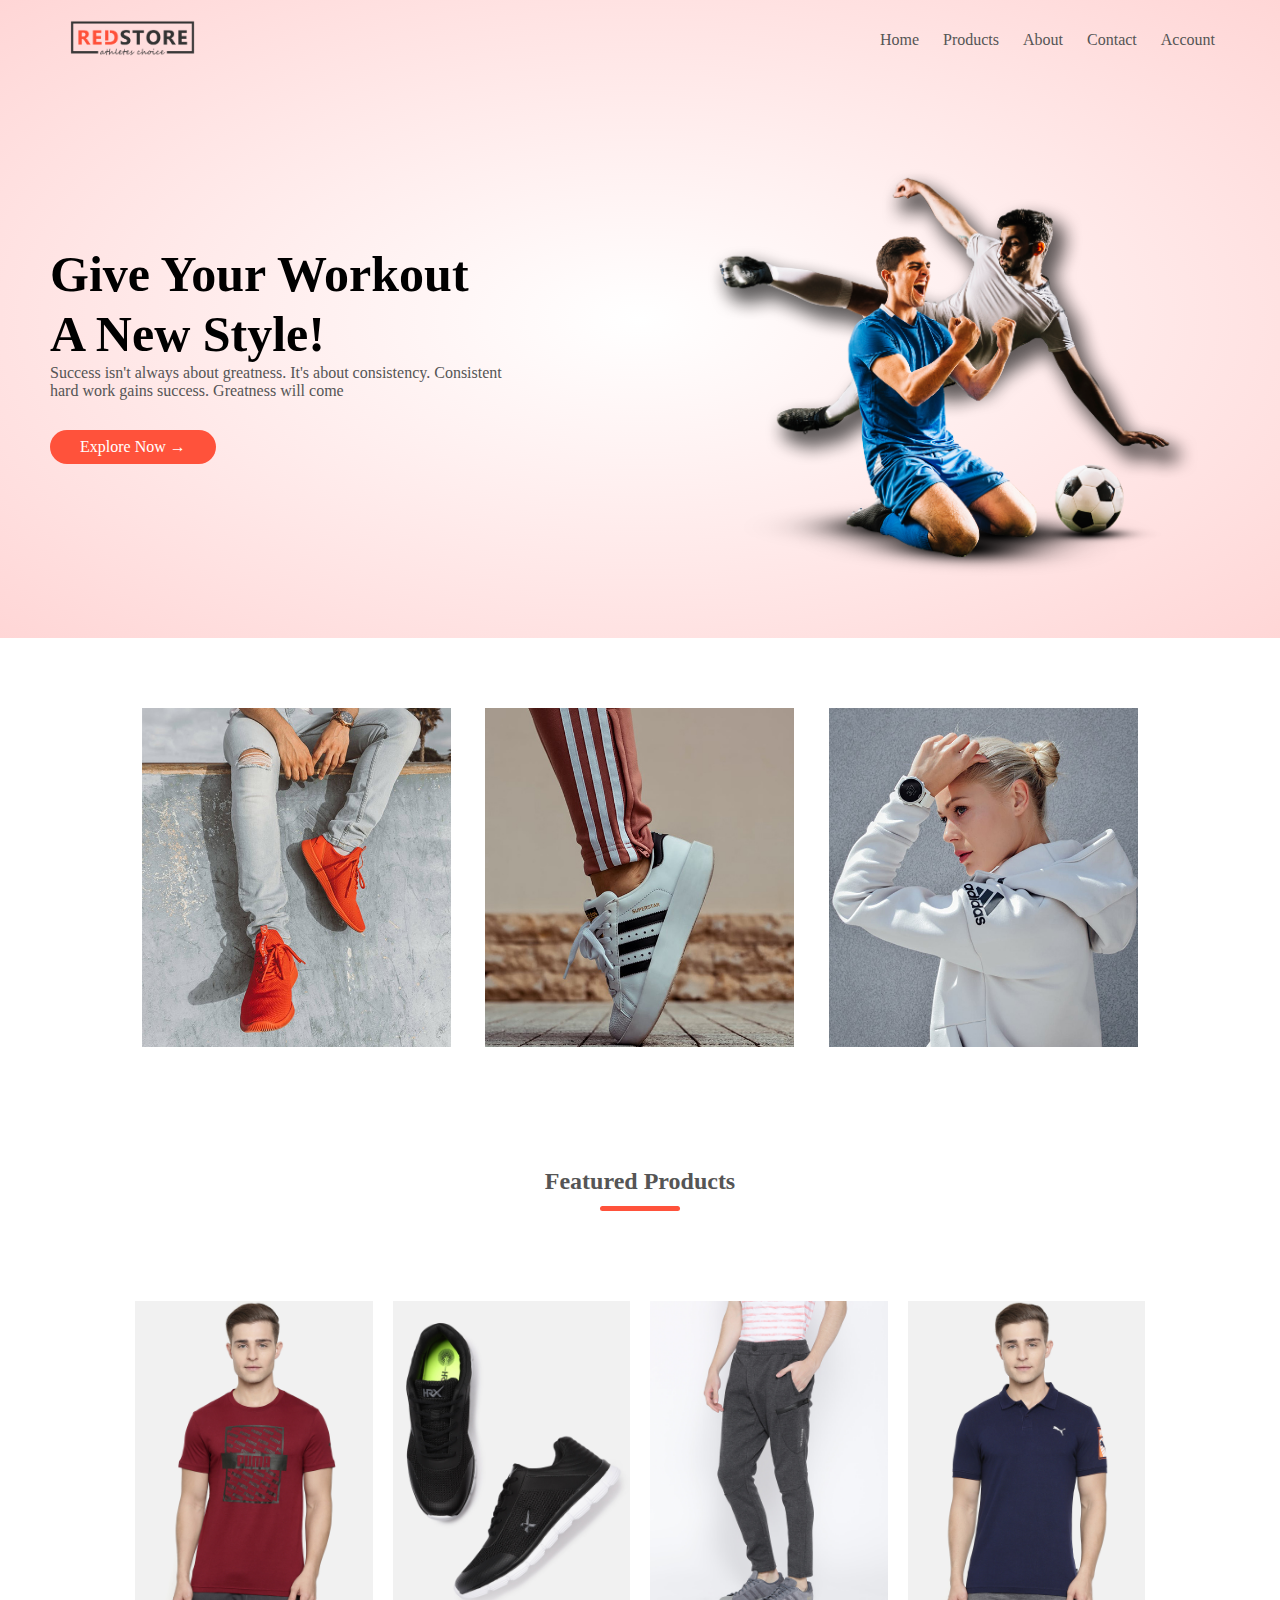
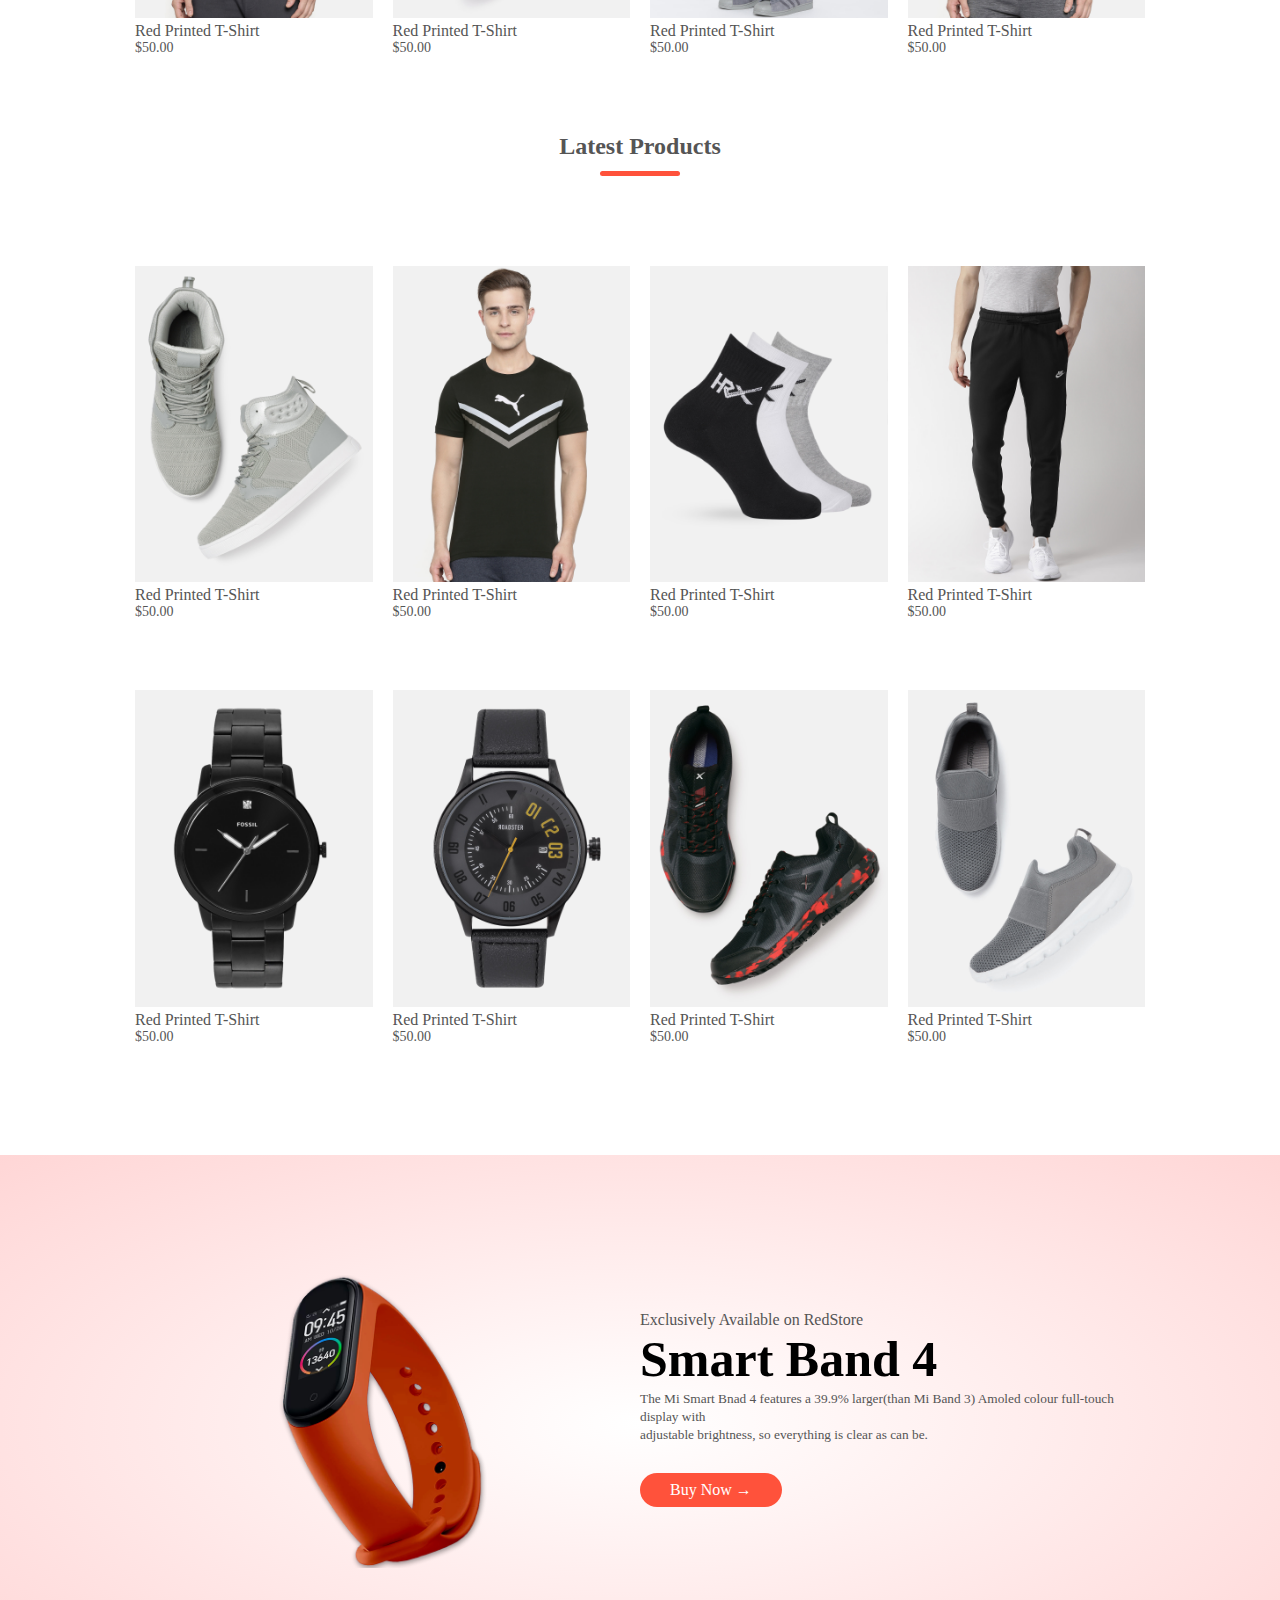
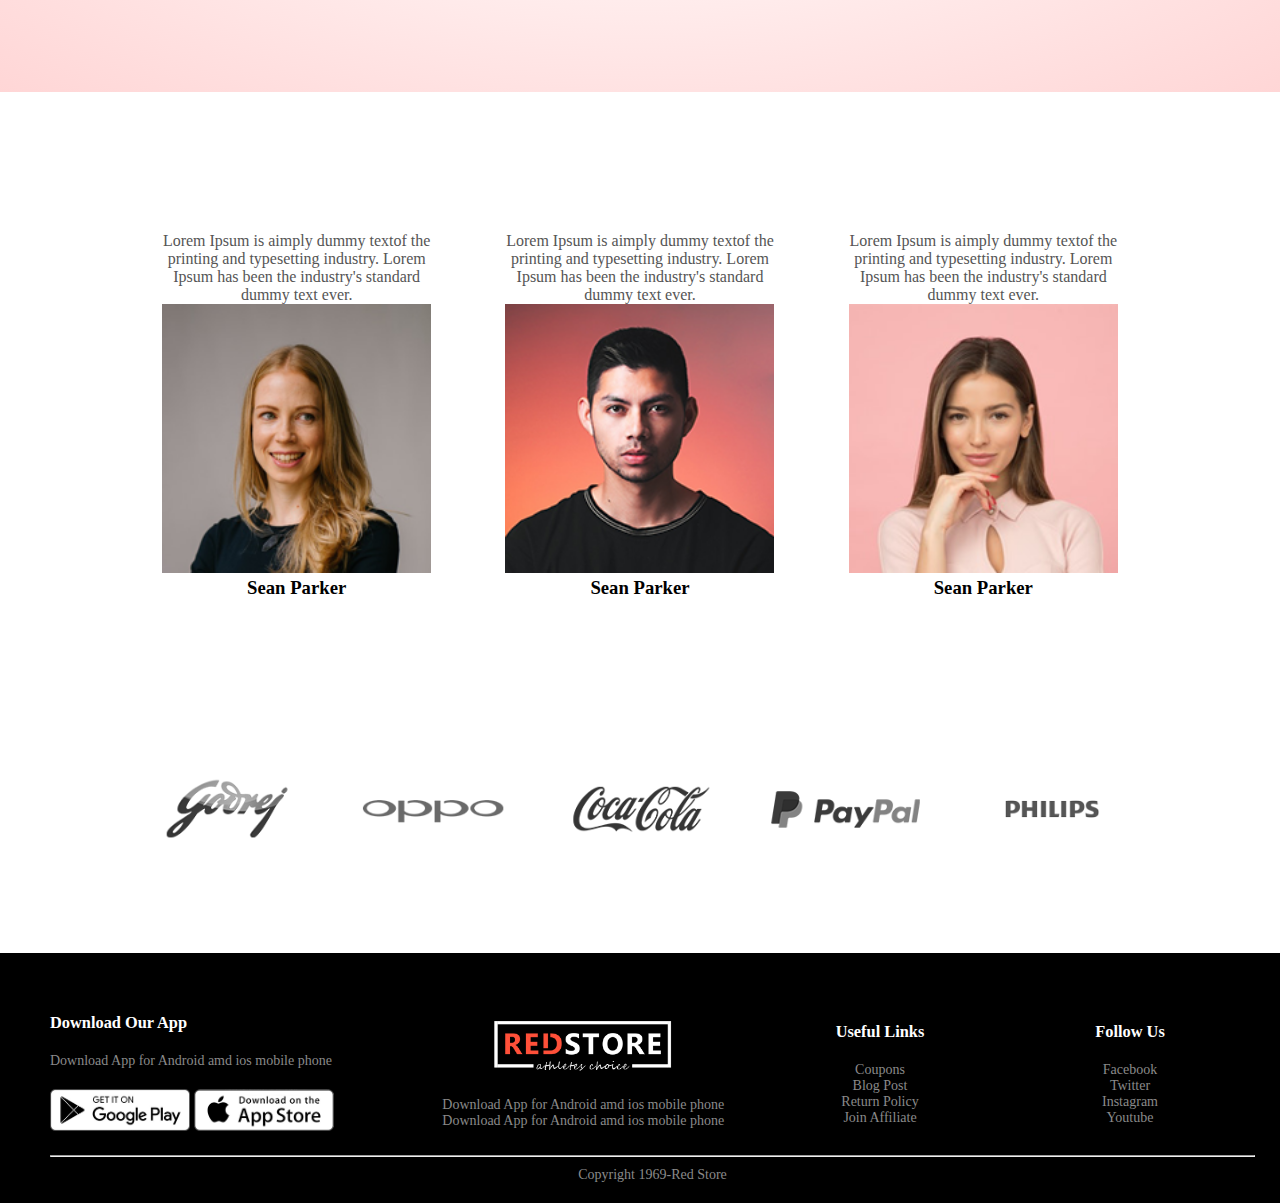
<file: index.html>
<!DOCTYPE html>
<html lang="en">
<head>
    <meta charset="UTF-8">
    <meta name="viewport" content="width=device-width, initial-scale=1.0">
    <title>Red Store E-commerce website</title>
    <link rel="stylesheet" href="style.css">
    <link rel="stylesheet" href="https://cdnjs.cloudflare.com/ajax/libs/font-awesome/6.5.2/css/all.min.css" integrity="sha512-SnH5WK+bZxgPHs44uWIX+LLJAJ9/2PkPKZ5QiAj6Ta86w+fsb2TkcmfRyVX3pBnMFcV7oQPJkl9QevSCWr3W6A==" crossorigin="anonymous" referrerpolicy="no-referrer" />

</head>
<body>
    <div class="header">
    <div class="container">
        <div class="navbar">
            <div class="logo">
                <img src="logo.png" width="125px">
            </div>
            <nav>
                <ul id="MenuItems">
                    <li><a href="#">Home</a></li>
                    <li><a href="product.html">Products</a></li>
                    <li><a href="about.html">About</a></li>
                    <li><a href="contact.html">Contact</a></li>
                    <li><a href="login.html">Account</a></li>
                </ul>
            </nav>
            <img src="menu.png" class="menu-icon" onclick="menutoggle()">
        </div>
        <div class="row">
            <div class="col-2">
                <h1>Give Your Workout<br>A New Style!</h1>
                <p>Success isn't always about greatness. It's about consistency. Consistent<br>hard work gains success. Greatness will come</p>
                <a href="" class="btn">Explore Now &#8594;</a>
            </div>
            <div class="col-2">
                <img src="image1.png">
            </div>
        </div>
    </div>
    </div>
    
    <div class="small-container">
        <div class="categories">
            <div class="row">
                <div class="col-3">
                    <img src="category-1.jpg">
                </div>
                <div class="col-3">
                    <img src="category-2.jpg">
                </div>
                <div class="col-3">
                    <img src="category-3.jpg">
                </div>
            </div>
        </div>
    </div>
    <div class="small-container">
        <h2 class="title">Featured Products</h2>
        <div class="row">
            <div class="col-4">
                <img src="product-1.jpg">
                <h4>Red Printed T-Shirt</h4>
                <div class="rating">
                    <i class="fa-solid fa-star"></i>
                    <i class="fa-solid fa-star"></i>
                    <i class="fa-solid fa-star"></i>
                    <i class="fa-solid fa-star"></i>
                    <i class="fa-regular fa-star"></i>
                </div>
                <p>$50.00</p>
            </div>
            <div class="col-4">
                <img src="product-2.jpg">
                <h4>Red Printed T-Shirt</h4>
                <div class="rating">
                    <i class="fa-solid fa-star"></i>
                    <i class="fa-solid fa-star"></i>
                    <i class="fa-solid fa-star"></i>
                    <i class="fa-regular fa-star"></i>
                    <i class="fa-regular fa-star"></i>
                </div>
                <p>$50.00</p>
            </div>
            <div class="col-4">
                <img src="product-3.jpg">
                <h4>Red Printed T-Shirt</h4>
                <div class="rating">
                    <i class="fa-solid fa-star"></i>
                    <i class="fa-solid fa-star"></i>
                    <i class="fa-regular fa-star"></i>
                    <i class="fa-regular fa-star"></i>
                    <i class="fa-regular fa-star"></i>
                </div>
                <p>$50.00</p>
            </div>
            <div class="col-4">
                <img src="product-4.jpg">
                <h4>Red Printed T-Shirt</h4>
                <div class="rating">
                    <i class="fa-solid fa-star"></i>
                    <i class="fa-solid fa-star"></i>
                    <i class="fa-solid fa-star"></i>
                    <i class="fa-solid fa-star"></i>
                    <i class="fa-regular fa-star"></i>
                </div>
                <p>$50.00</p>
            </div>
        </div>
        <h2 class="title">Latest Products</h2>
        <div class="row">
            <div class="col-4">
                <img src="product-5.jpg">
                <h4>Red Printed T-Shirt</h4>
                <div class="rating">
                    <i class="fa-solid fa-star"></i>
                    <i class="fa-solid fa-star"></i>
                    <i class="fa-solid fa-star"></i>
                    <i class="fa-solid fa-star"></i>
                    <i class="fa-regular fa-star"></i>
                </div>
                <p>$50.00</p>
            </div>
            <div class="col-4">
                <img src="product-6.jpg">
                <h4>Red Printed T-Shirt</h4>
                <div class="rating">
                    <i class="fa-solid fa-star"></i>
                    <i class="fa-solid fa-star"></i>
                    <i class="fa-solid fa-star"></i>
                    <i class="fa-regular fa-star"></i>
                    <i class="fa-regular fa-star"></i>
                </div>
                <p>$50.00</p>
            </div>
            <div class="col-4">
                <img src="product-7.jpg">
                <h4>Red Printed T-Shirt</h4>
                <div class="rating">
                    <i class="fa-solid fa-star"></i>
                    <i class="fa-solid fa-star"></i>
                    <i class="fa-regular fa-star"></i>
                    <i class="fa-regular fa-star"></i>
                    <i class="fa-regular fa-star"></i>
                </div>
                <p>$50.00</p>
            </div>
            <div class="col-4">
                <img src="product-12.jpg">
                <h4>Red Printed T-Shirt</h4>
                <div class="rating">
                    <i class="fa-solid fa-star"></i>
                    <i class="fa-solid fa-star"></i>
                    <i class="fa-solid fa-star"></i>
                    <i class="fa-solid fa-star"></i>
                    <i class="fa-regular fa-star"></i>
                </div>
                <p>$50.00</p>
            </div>
            <div class="col-4">
                <img src="product-8.jpg">
                <h4>Red Printed T-Shirt</h4>
                <div class="rating">
                    <i class="fa-solid fa-star"></i>
                    <i class="fa-solid fa-star"></i>
                    <i class="fa-solid fa-star"></i>
                    <i class="fa-solid fa-star"></i>
                    <i class="fa-regular fa-star"></i>
                </div>
                <p>$50.00</p>
            </div>
            <div class="col-4">
                <img src="product-9.jpg">
                <h4>Red Printed T-Shirt</h4>
                <div class="rating">
                    <i class="fa-solid fa-star"></i>
                    <i class="fa-solid fa-star"></i>
                    <i class="fa-solid fa-star"></i>
                    <i class="fa-solid fa-star"></i>
                    <i class="fa-regular fa-star"></i>
                </div>
                <p>$50.00</p>
            </div>
            <div class="col-4">
                <img src="product-10.jpg">
                <h4>Red Printed T-Shirt</h4>
                <div class="rating">
                    <i class="fa-solid fa-star"></i>
                    <i class="fa-solid fa-star"></i>
                    <i class="fa-solid fa-star"></i>
                    <i class="fa-solid fa-star"></i>
                    <i class="fa-regular fa-star"></i>
                </div>
                <p>$50.00</p>
            </div>
            <div class="col-4">
                <img src="product-11.jpg">
                <h4>Red Printed T-Shirt</h4>
                <div class="rating">
                    <i class="fa-solid fa-star"></i>
                    <i class="fa-solid fa-star"></i>
                    <i class="fa-solid fa-star"></i>
                    <i class="fa-solid fa-star"></i>
                    <i class="fa-regular fa-star"></i>
                </div>
                <p>$50.00</p>
            </div>
        </div>
    </div>

    <div class="offer">
        <div class="small-container">
            <div class="row">
                <div class="col-2">
                    <img src="exclusive.png" class="offer-img">
                </div>
                <div class="col-2">
                    <p>Exclusively Available on RedStore</p>
                    <h1>Smart Band 4</h1>
                    <small>The Mi Smart Bnad 4 features a 39.9% larger(than Mi Band 3) Amoled colour full-touch display with<br>adjustable brightness, so everything is clear as can be. </small><br>
                    <a href="" class="btn">Buy Now &#8594;</a>
                </div>
            </div>
        </div>
    </div>

    <div class="testimonial">
        <div class="small-container">
            <div class="row">
                <div class="col-3">
                    <p><i class="fa-solid fa-quote-left"></i>Lorem Ipsum is aimply dummy textof the printing and typesetting industry. Lorem Ipsum has been the industry's standard dummy text ever.<i class="fa-solid fa-quote-right"></i></p>
                    <div class="rating">
                        <i class="fa-solid fa-star"></i>
                        <i class="fa-solid fa-star"></i>
                        <i class="fa-solid fa-star"></i>
                        <i class="fa-solid fa-star"></i>
                        <i class="fa-regular fa-star"></i>
                    </div>
                    <img src="user-1.png">
                    <h3>Sean Parker</h3>
                </div>
                <div class="col-3">
                    <p><i class="fa-solid fa-quote-left"></i>Lorem Ipsum is aimply dummy textof the printing and typesetting industry. Lorem Ipsum has been the industry's standard dummy text ever.<i class="fa-solid fa-quote-right"></i></p>
                    <div class="rating">
                        <i class="fa-solid fa-star"></i>
                        <i class="fa-solid fa-star"></i>
                        <i class="fa-solid fa-star"></i>
                        <i class="fa-solid fa-star"></i>
                        <i class="fa-regular fa-star"></i>
                    </div>
                    <img src="user-2.png">
                    <h3>Sean Parker</h3>
                </div>
                <div class="col-3">
                    <p><i class="fa-solid fa-quote-left"></i> Lorem Ipsum is aimply dummy textof the printing and typesetting industry. Lorem Ipsum has been the industry's standard dummy text ever.<i class="fa-solid fa-quote-right"></i></p>
                    <div class="rating">
                        <i class="fa-solid fa-star"></i>
                        <i class="fa-solid fa-star"></i>
                        <i class="fa-solid fa-star"></i>
                        <i class="fa-solid fa-star"></i>
                        <i class="fa-regular fa-star"></i>
                    </div>
                    <img src="user-3.png">
                    <h3>Sean Parker</h3>
                </div>
            </div>
        </div>
    </div>
    <div class="brands">
        <div class="small-container">
            <div class="row">
                <div class="col-5">
                    <img src="logo-godrej.png">
                </div>
                <div class="col-5">
                    <img src="logo-oppo.png">
                </div>
                <div class="col-5">
                    <img src="logo-coca-cola.png">
                </div>
                <div class="col-5">
                    <img src="logo-paypal.png">
                </div>
                <div class="col-5">
                    <img src="logo-philips.png">
                </div>
            </div>
        </div>
    </div>

    <div class="footer">
        <div class="container">
            <div class="row">
                <div class="footer-col-1">
                    <h3>Download Our App</h3>
                    <p>Download App for Android amd ios mobile phone</p>
                    <div class="app-logo">
                        <img src="play-store.png">
                        <img src="app-store.png">
                    </div>
                </div>
                <div class="footer-col-2">
                    <img src="logo-white.png">
                    <p>Download App for Android amd ios mobile phone Download App for Android amd ios mobile phone</p>
                </div>
                <div class="footer-col-3">
                    <h3>Useful Links</h3>
                    <ul>
                        <li>Coupons</li>
                        <li>Blog Post</li>
                        <li>Return Policy</li>
                        <li>Join Affiliate</li>
                    </ul>
                </div>
                <div class="footer-col-4">
                    <h3>Follow Us</h3>
                    <ul>
                        <li>Facebook</li>
                        <li>Twitter</li>
                        <li>Instagram</li>
                        <li>Youtube</li>
                    </ul>
                </div>
            </div>
            <hr>
            <p class="cr"><i class="fa-regular fa-copyright"></i>  Copyright 1969-Red Store</p>
        </div>
    </div>

    <script src="script.js"></script>
    
</body>
</html>
</file>
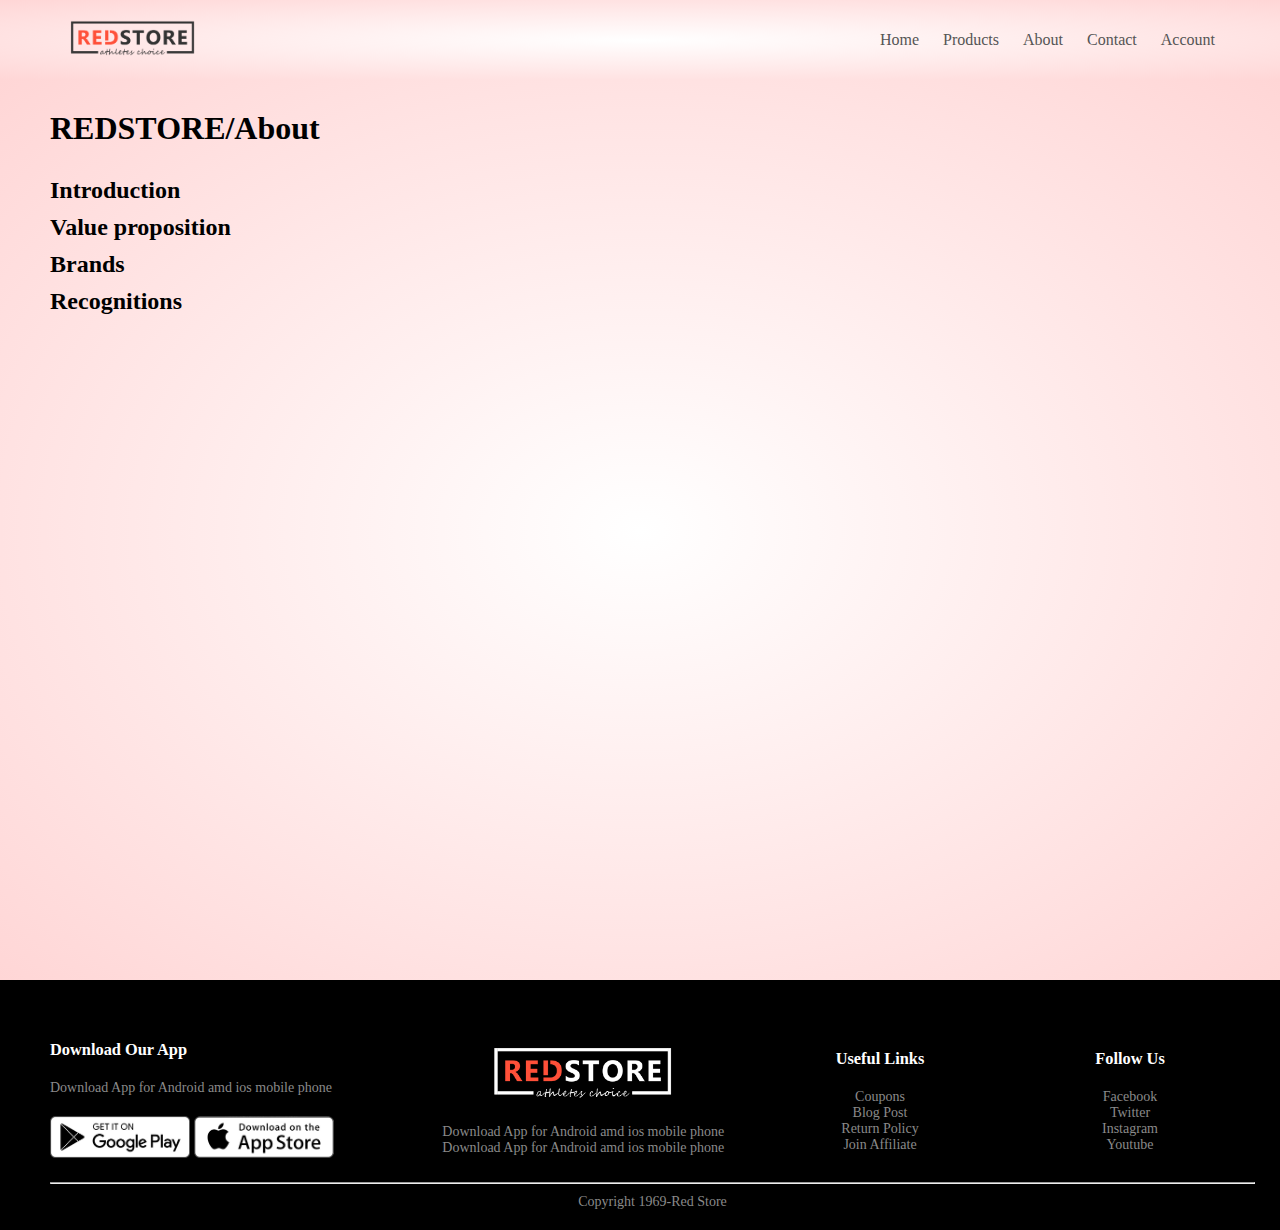
<file: about.html>
<!DOCTYPE html>
<html lang="en">
<head>
    <meta charset="UTF-8">
    <meta name="viewport" content="width=device-width, initial-scale=1.0">
    <title>Document</title>
    <link rel="stylesheet" href="style.css">

    <link rel="stylesheet" href="about.css">
</head>
<body>
    <div class="header">
        <div class="container">
            <div class="navbar">
                <div class="logo">
                    <img src="logo.png" width="125px">
                </div>
                <nav>
                    <ul id="MenuItems">
                        <li><a href="index.html">Home</a></li>
                        <li><a href="product.html">Products</a></li>
                        <li><a href="about.html">About</a></li>
                        <li><a href="contact.html">Contact</a></li>
                        <li><a href="login.html">Account</a></li>
                    </ul>
                </nav>
                <img src="menu.png" class="menu-icon" onclick="menutoggle()">
            </div>
           
        </div>
    </div>
    <div class="about">
        <div class="container">
            <h1>REDSTORE/About</h1>
            <h2 class="heading1">Introduction</h2>
            <div class="intro">
                <a>Myntra is a one stop shop for all your fashion and lifestyle needs. Being India's largest e-commerce store for fashion and lifestyle products, Myntra aims at providing a hassle free and enjoyable shopping experience to shoppers across the country with the widest range of brands and products on its portal. The brand is making a conscious effort to bring the power of fashion to shoppers with an array of the latest and trendiest products available in the country.</a>
            </div>
            <h2 class="heading2">Value proposition</h2>
            <div class="value">
                <a>Myntra's value proposition revolves around giving consumers the power and ease of purchasing fashion and lifestyle products online. Offerings such as the largest in-season product catalogue, 100% authentic products, cash on delivery and 30 day return policy make Myntra, the preferred shopping destination in the country. To make online shopping easier for you, a dedicated customer connect team is on standby to answer your queries 24x7.</a>
            </div>
            <h2 class="heading3">Brands</h2>
            <div class="brand">
                <a>Myntra's value proposition revolves around giving consumers the power and ease of purchasing fashion and lifestyle products online. Offerings such as the largest in-season product catalogue, 100% authentic products, cash on delivery and 30 day return policy make Myntra, the preferred shopping destination in the country. To make online shopping easier for you, a dedicated customer connect team is on standby to answer your queries 24x7.</a>
            </div>
            <h2 class="heading4">Recognitions</h2>
            <div class="recog">
                <ul>
                    <li>Awarded 'Fashion eRetailer of the Year 2013' by Franchise India - Indian eRetail Awards</li>
                    <li>Awarded 'Best E-commerce Website for 2012' by IAMAI - India Digital Awards</li>
                    <li>Awarded 'Images Most Admired Retailer of the Year: Non- Store Retail' for 2012 by Images Group</li>
                    <li>Awarded 'Best E-commerce Partner of the year 2011-12' by Puma India</li>
                </ul>
            </div>
            
        </div>

    </div>
    <div class="footer">
        <div class="container">
            <div class="row">
                <div class="footer-col-1">
                    <h3>Download Our App</h3>
                    <p>Download App for Android amd ios mobile phone</p>
                    <div class="app-logo">
                        <img src="play-store.png">
                        <img src="app-store.png">
                    </div>
                </div>
                <div class="footer-col-2">
                    <img src="logo-white.png">
                    <p>Download App for Android amd ios mobile phone Download App for Android amd ios mobile phone</p>
                </div>
                <div class="footer-col-3">
                    <h3>Useful Links</h3>
                    <ul>
                        <li>Coupons</li>
                        <li>Blog Post</li>
                        <li>Return Policy</li>
                        <li>Join Affiliate</li>
                    </ul>
                </div>
                <div class="footer-col-4">
                    <h3>Follow Us</h3>
                    <ul>
                        <li>Facebook</li>
                        <li>Twitter</li>
                        <li>Instagram</li>
                        <li>Youtube</li>
                    </ul>
                </div>
            </div>
            <hr>
            <p class="cr"><i class="fa-regular fa-copyright"></i>  Copyright 1969-Red Store</p>
        </div>
    </div>
    <script src="about.js"></script>
    
</body>
</html>
</file>
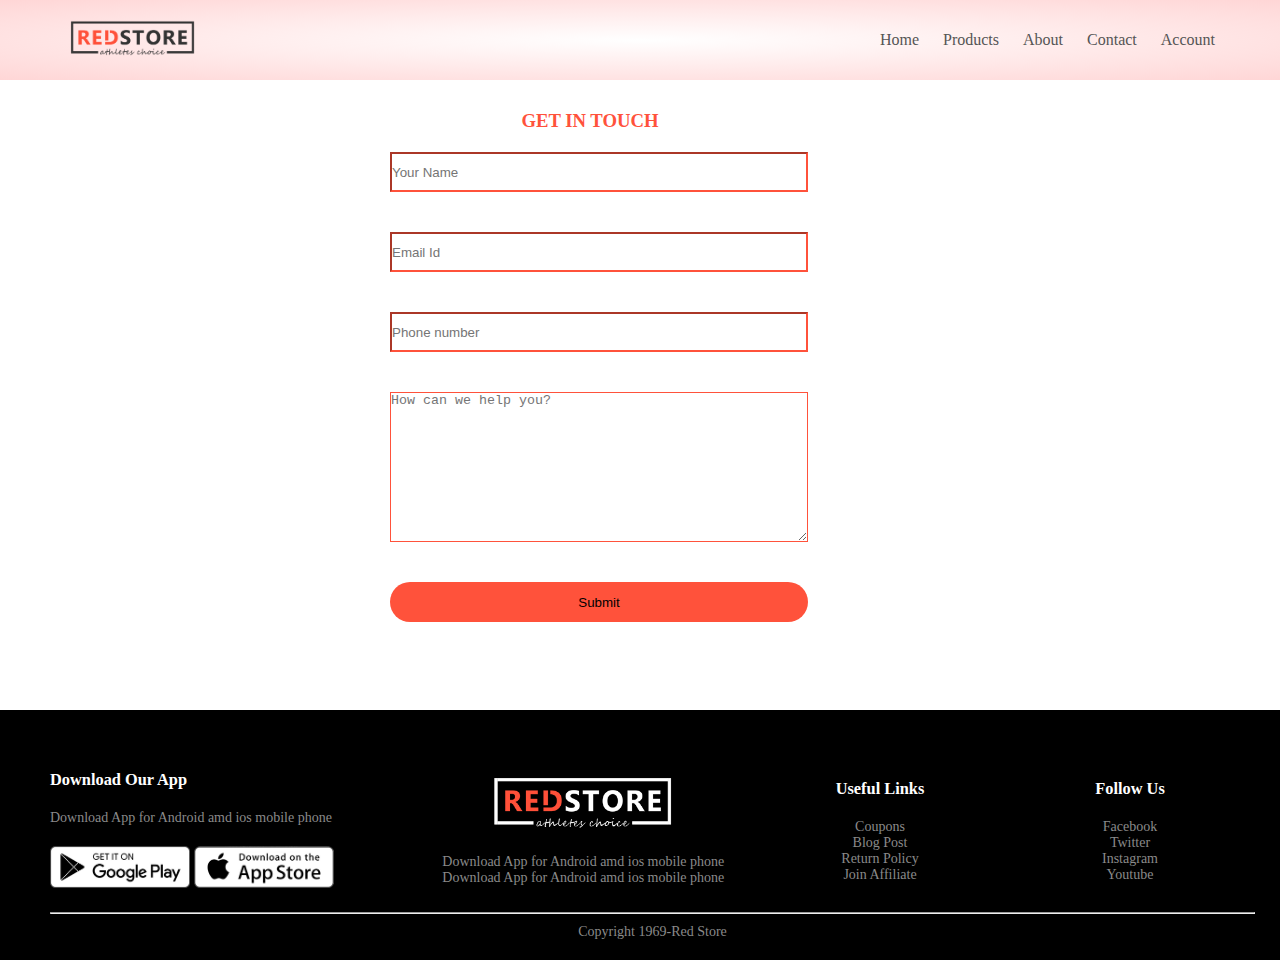
<file: contact.html>
<!DOCTYPE html>
<html lang="en">
<head>
    <meta charset="UTF-8">
    <meta name="viewport" content="width=device-width, initial-scale=1.0">
    <title>Document</title>
    <link rel="stylesheet" href="style.css">
    <link rel="stylesheet" href="contact.css">

</head>
<body>
    <div class="header">
        <div class="container">
            <div class="navbar">
                <div class="logo">
                    <img src="logo.png" width="125px">
                </div>
                <nav>
                    <ul id="MenuItems">
                        <li><a href="index.html">Home</a></li>
                        <li><a href="product.html">Products</a></li>
                        <li><a href="about.html">About</a></li>
                        <li><a href="contact.html">Contact</a></li>
                        <li><a href="login.html">Account</a></li>
                    </ul>
                </nav>
                <img src="menu.png" class="menu-icon" onclick="menutoggle()">
            </div>
           
        </div>
    </div>

    <div class="con">
        <div class="contact">
            <form action="https://api.web3forms.com/submit" method="POST">
                <h3 >GET IN TOUCH</h3>
                <input type="hidden" name="access_key" value="252e459a-94c3-48ba-901d-27aab48d994a">
                <input type="text" id="name" placeholder="Your Name" name="name">
                <input type="text" id="email" placeholder="Email Id" name="email">
                <input type="text" id="phone" placeholder="Phone number" name="phn">
                <textarea id="message" rows="5" placeholder="How can we help you?"></textarea>
                <button type="submit" id="but">Submit</button>
            </form>
        </div>
    </div>
    <div class="footer">
        <div class="container">
            <div class="row">
                <div class="footer-col-1">
                    <h3>Download Our App</h3>
                    <p>Download App for Android amd ios mobile phone</p>
                    <div class="app-logo">
                        <img src="play-store.png">
                        <img src="app-store.png">
                    </div>
                </div>
                <div class="footer-col-2">
                    <img src="logo-white.png">
                    <p>Download App for Android amd ios mobile phone Download App for Android amd ios mobile phone</p>
                </div>
                <div class="footer-col-3">
                    <h3>Useful Links</h3>
                    <ul>
                        <li>Coupons</li>
                        <li>Blog Post</li>
                        <li>Return Policy</li>
                        <li>Join Affiliate</li>
                    </ul>
                </div>
                <div class="footer-col-4">
                    <h3>Follow Us</h3>
                    <ul>
                        <li>Facebook</li>
                        <li>Twitter</li>
                        <li>Instagram</li>
                        <li>Youtube</li>
                    </ul>
                </div>
            </div>
            <hr>
            <p class="cr"><i class="fa-regular fa-copyright"></i>  Copyright 1969-Red Store</p>
        </div>
    </div>
    <script src="contact.js"></script>
    
</body>
</html>
</file>
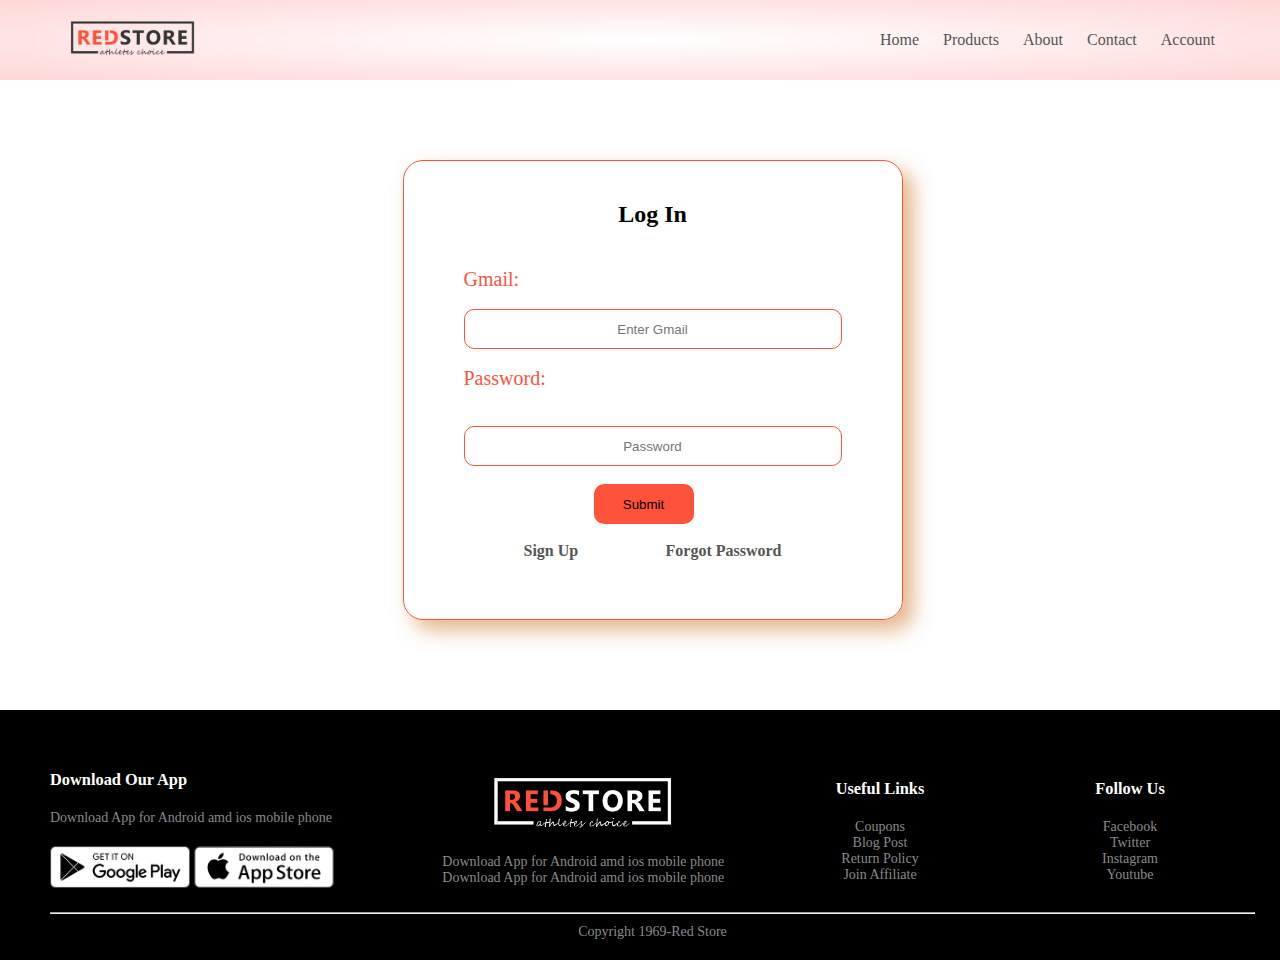
<file: login.html>
<!DOCTYPE html>
<html lang="en">
<head>
    <meta charset="UTF-8">
    <meta name="viewport" content="width=device-width, initial-scale=1.0">
    <title>Document</title>
    <link rel="stylesheet" href="login.css">
    <link rel="stylesheet" href="style.css">
</head>
<body>
    <div class="header">
        <div class="container">
            <div class="navbar">
                <div class="logo">
                    <img src="logo.png" width="125px">
                </div>
                <nav>
                    <ul id="MenuItems">
                        <li><a href="index.html">Home</a></li>
                        <li><a href="product.html">Products</a></li>
                        <li><a href="about.html">About</a></li>
                        <li><a href="contact.html">Contact</a></li>
                        <li><a href="login.html">Account</a></li>
                    </ul>
                </nav>
               
                <img src="menu.png" class="menu-icon" onclick="menutoggle()">
            </div>
           
        </div>
    </div>
    <div class="container c">
        <div class="form">
            <h2 class="login">Log In</h2>
            <label for="Gmail" class="fullname" id="fname">Gmail:</label><br><br>
            <input type="gmail" id="in" placeholder="Enter Gmail" class="log1"><br><br>
            <label for="Password" class="fullname2" id="pas">Password:</label><br><br>
            <input type="password" id="pass" placeholder="Password" class="log1"><br><br>
            <button type="submit" class="logbtn">Submit</button><br><br>
            <div class="formbase">
                <a class="signup">Sign Up</a>
                <a class="fp">Forgot Password</a>
            </div>
        </div>
    </div>
    <div class="footer">
        <div class="container">
            <div class="row">
                <div class="footer-col-1">
                    <h3>Download Our App</h3>
                    <p>Download App for Android amd ios mobile phone</p>
                    <div class="app-logo">
                        <img src="play-store.png">
                        <img src="app-store.png">
                    </div>
                </div>
                <div class="footer-col-2">
                    <img src="logo-white.png">
                    <p>Download App for Android amd ios mobile phone Download App for Android amd ios mobile phone</p>
                </div>
                <div class="footer-col-3">
                    <h3>Useful Links</h3>
                    <ul>
                        <li>Coupons</li>
                        <li>Blog Post</li>
                        <li>Return Policy</li>
                        <li>Join Affiliate</li>
                    </ul>
                </div>
                <div class="footer-col-4">
                    <h3>Follow Us</h3>
                    <ul>
                        <li>Facebook</li>
                        <li>Twitter</li>
                        <li>Instagram</li>
                        <li>Youtube</li>
                    </ul>
                </div>
            </div>
            <hr>
            <p class="cr"><i class="fa-regular fa-copyright"></i>  Copyright 1969-Red Store</p>
        </div>
    </div>

    <script src="login.js" charset="utf-8"></script>
    
</body>
</html>
</file>
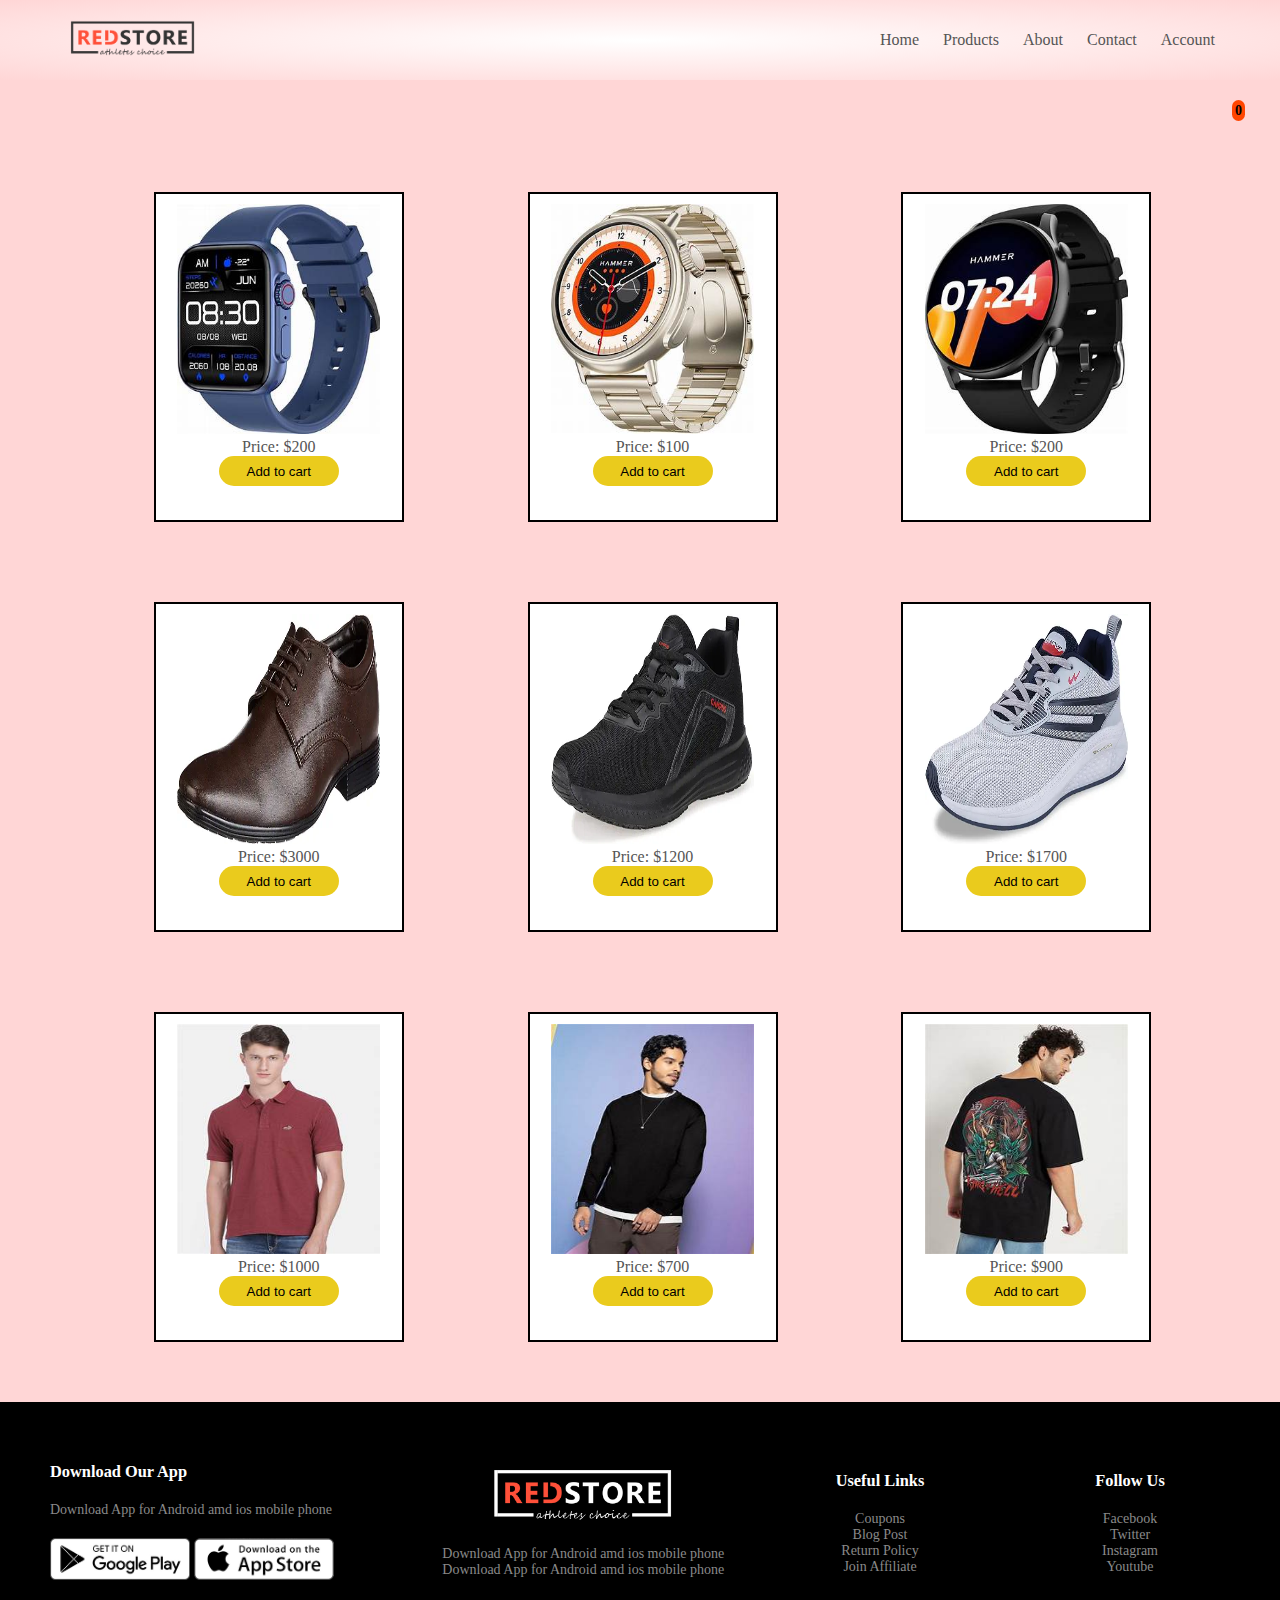
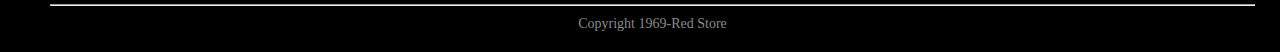
<file: product.html>
<!DOCTYPE html>
<html lang="en">
<head>
    <meta charset="UTF-8">
    <meta name="viewport" content="width=device-width, initial-scale=1.0">
    <title>Document</title>
    <link rel="stylesheet" href="https://cdnjs.cloudflare.com/ajax/libs/font-awesome/6.5.2/css/all.min.css" integrity="sha512-SnH5WK+bZxgPHs44uWIX+LLJAJ9/2PkPKZ5QiAj6Ta86w+fsb2TkcmfRyVX3pBnMFcV7oQPJkl9QevSCWr3W6A==" crossorigin="anonymous" referrerpolicy="no-referrer" />
    <link rel="stylesheet" href="style.css">
    <link rel="stylesheet" href="product.css">
</head>
<body>
    <div class="header">
        <div class="container">
            <div class="navbar">
                <div class="logo">
                    <img src="logo.png" width="125px">
                </div>
                <nav>
                    <ul id="MenuItems">
                        <li><a href="index.html">Home</a></li>
                        <li><a href="#">Products</a></li>
                        <li><a href="about.html">About</a></li>
                        <li><a href="contact.html">Contact</a></li>
                        <li><a href="login.html">Account</a></li>
                    </ul>
                </nav>
                <img src="menu.png" class="menu-icon" onclick="menutoggle()">
            </div>
        </div>
    </div>

    <div class="container">
            <div class="cart">
                <i class="fa-solid fa-cart-shopping"></i>
                <span>0</span>
            </div>
            <div class="head">
                <h2>My Cart</h2>
            </div>
            <div class="cartspace">
                
                <div class="foot">
                    <h3>Total</h3>
                    <h2 id="total">$ 0</h2>
                </div>
            </div>
            <div class="products">
               
                <div class="product1">
                    <img src="watch1.jpeg">
                    <p>Price: $200</p>
                    <button class="p1btn">Add to cart</button>
                </div>
                <div class="product1">
                    <img src="watch2.jpeg">
                    <p>Price: $100</p>
                    <button class="p2btn">Add to cart</button>
                </div>
                <div class="product1">
                    <img src="watch3.jpeg">
                    <p>Price: $200</p>
                    <button class="p3btn">Add to cart</button>
                </div>
                <div class="product1">
                    <img src="shoe1.webp">
                    <p>Price: $3000</p>
                    <button class="p4btn">Add to cart</button>
                </div>
                <div class="product1">
                    <img src="shoe2.webp">
                    <p>Price: $1200</p>
                    <button class="p5btn">Add to cart</button>
                </div>
                <div class="product1">
                    <img src="shoe3.webp">
                    <p>Price: $1700</p>
                    <button class="p6btn">Add to cart</button>
                </div>
                <div class="product1">
                    <img src="tshirt1.jpeg">
                    <p>Price: $1000</p>
                    <button class="p7btn">Add to cart</button>
                </div>
                <div class="product1">
                    <img src="tshirt2.jpeg">
                    <p>Price: $700</p>
                    <button class="p8btn">Add to cart</button>
                </div>
                <div class="product1">
                    <img src="tshirt3.jpeg">
                    <p>Price: $900</p>
                    <button class="p9btn">Add to cart</button>
                </div>
            </div>
    </div>

    <div class="footer">
        <div class="container">
            <div class="row">
                <div class="footer-col-1">
                    <h3>Download Our App</h3>
                    <p>Download App for Android amd ios mobile phone</p>
                    <div class="app-logo">
                        <img src="play-store.png">
                        <img src="app-store.png">
                    </div>
                </div>
                <div class="footer-col-2">
                    <img src="logo-white.png">
                    <p>Download App for Android amd ios mobile phone Download App for Android amd ios mobile phone</p>
                </div>
                <div class="footer-col-3">
                    <h3>Useful Links</h3>
                    <ul>
                        <li>Coupons</li>
                        <li>Blog Post</li>
                        <li>Return Policy</li>
                        <li>Join Affiliate</li>
                    </ul>
                </div>
                <div class="footer-col-4">
                    <h3>Follow Us</h3>
                    <ul>
                        <li>Facebook</li>
                        <li>Twitter</li>
                        <li>Instagram</li>
                        <li>Youtube</li>
                    </ul>
                </div>
            </div>
            <hr>
            <p class="cr"><i class="fa-regular fa-copyright"></i>  Copyright 1969-Red Store</p>
        </div>
    </div>


    <script src="product.js"></script>
    
</body>
</html>
</file>
<file: style.css>
*{
    margin:0;
    padding:0;
    box-sizing:border-box;
}
.navbar{
    display:flex;
    align-items: center;
    padding:20px;
}
nav{
    flex:1;
    text-align: right;
}
nav ul{
    display: inline-block;
    list-style-type: none;
}
nav ul li{
    display: inline-block;
    margin-right: 20px;
}

a{
    text-decoration: none;
    color:#555;
}
p{
    color:#555;
}

.container{
    max-width:1300px;
    margin:auto;
    padding-right:25px;
    padding-left: 25px;
    margin-left: 25px;
}
.row{
    display:flex;
    align-items: center;
    flex-wrap:wrap;
    justify-content: space-around;
}
.col-2{
    flex-basis: 50%;
    min-width:300px;
}
.col-2 img{
    max-width:100%;
    padding:50px;
}
.col-2 h1{
    font-size:50px;
    line-height: 60px;
}

.btn{
    display:inline-block;
    background:#ff523b;
    color:#fff;
    padding: 8px 30px;
    margin: 30px 0; 
    border-radius:30px;
    transition: background 0.5s;
}
.btn:hover{
    background: #563434;
}
.header{
    background: radial-gradient(#fff,#ffd6d6);
}
.header .row{
    margin-top:20px;
}
.categories{
    margin:70px 0;
}

.col-3{
    flex-basis:30%;
    min-width: 250px;
    margin-bottom: 30px;
}

.col-3 img{
    width:100%;
}
.small-container{
    margin: 30px;
    max-width:1080px;
    margin:auto;
    padding-left:25px;
    padding-right:25px;
}
.col-4{
    flex-basis:25%;
    padding: 10px;
    min-width:200px;
    margin-bottom: 50px;
    transition: transform 0.5s;
}

.col-4 img{
    width:100%;
}
.title{
    text-align:center;
    margin: 0 auto 80px;
    position:relative;
    line-height: 60px;
    color:#555;
}
.title:after{
    content: '';
    background: #ff523b;
    width:80px;
    height:5px;
    border-radius:5px;
    position: absolute;
    bottom: 0;
    left:50%;
    transform: translateX(-50%);
}
h4{
    color:#555;
    font-weight:normal;
}
.col-4 p{
    font-size:14px;
}
.rating i{
    color: #ff523b;
}
.col-4:hover{
    transform: translateY(-5px);
}
.offer{
    background: radial-gradient(#fff,#ffd6d6);
    margin-top:50px;
    padding: 30px 0;
}

.col-2 .offer-img{
    padding:90px;
}
small{
    color:#555;
}
.testimonial{
    padding-top:100px;

}
.testimonial .col-3{
    text-align:center;
    padding: 40px 20px;
    box-shadow: 0 0 20px 0px rgba(0,0,0,0,1);
    cursor: pointer;
    transition: tranform 1.50s;
}
.testimonial .col-3 .img{
    width:50px;
    margin-top:20px;
    border-radius:50%;
}

.testimonial .col-3:hover{
    transform:translateY(-10px);
}

.brands{
    margin: 100px auto;
}
.col-5{
    width:160px;
}
.col-5 img{
    width:100%;
    cursor:pointer;
    filter:grayscale(100%);
}
.col-5 img:hover{
    filter:grayscale(0);
}

.footer{
    background:#000;
    color:#8a8a8a;
    font-size:14px;
    padding: 60px 0 20px;
}

.footer p{
    color:#8a8a8a;
}
.footer h3{
    color:#fff;
    margin-bottom:20px;
}
.footer-col-1, .footer-col-2 ,.footer-col-3, .footer-col-4{
    min-width:250px;
    margin-bottom:20px;
}
.footer-col-1{
    flex-basis:30%;
}
.footer-col-2{
    flex:1;
    text-align:center;
}
.footer-col-2 img{
    width:180px;
    margin-bottom: 20px;
}
.footer-col-3, .footer-col-4{
    flex-basis:12%;
    text-align:center;
}
ul{
    list-style-type:none;
}
.app-logo{
    margin-top:20px;
}
.app-logo img{
    width:140px;
}
.cr{
    text-align:center;
    padding-top:10px;
}

.menu-icon{
    width:28px;
    margin-left:20px;
    display:none;
}

@media only screen and (max-width:800px){
    nav ul{
        position:absolute;
        top:70px;
        left:0;
        background:#333;
        width:100%;
        overflow:hidden;
        transition: max-height 0.5s;
    }
    nav ul li{
        display: block;
        margin-right:50px;
        margin-top:10px;
        margin-bottom:10px;
    }
    nav ul li a{
        color:#fff;
    }
    .menu-icon{
        display:block;
        cursor:pointer;
    }


}
</file>
<file: about.css>
.about{
    height:100vh;
    width:100%;
    background:radial-gradient(#fff,#ffd6d6); 
}
.intro{
    height: 130px;
    width:800px;
    border: 1.5px solid rgb(214, 78, 28);
    padding: 15px;
    display: none;
    border-radius: 20px;
    
}
.value{
    height:130px;
    width:800px;
    border: 1.5px solid rgb(214, 78, 28);
    padding: 15px;
    display: none;
    border-radius: 20px;
}
.brand{
    height:130px;
    width:800px;
    border: 1.5px solid rgb(214, 78, 28);
    padding: 15px;
    display: none;
    border-radius: 20px;
}
.recog{
    height:130px;
    width:800px;
    border: 1.5px solid rgb(214, 78, 28);
    padding: 15px;
    display: none;
    border-radius: 20px;
}

.recog ul{
    list-style-type: disc;
    margin-left: 20px;
}
h1{
    margin-bottom: 30px;
    padding-top: 30px;
}
h2{
    margin-bottom: 10px;
    margin-top: 10px;
    cursor:pointer;
}

@media(max-width:480px){

    h1{
        margin-bottom: 30px;
        padding-top: 30px;
        font-size: 20px;
    }
    h2{
        margin-bottom: 10px;
        margin-top: 10px;
        cursor:pointer;
        font-size: 14px;
    }

    .intro{
        height: 180px;
        width:200px;
        border: 1.5px solid rgb(214, 78, 28);
        padding: 15px;
        display: none;
        border-radius: 20px;
        font-size: 10px;
        
    }
    .value{
        height:180px;
        width:200px;
        border: 1.5px solid rgb(214, 78, 28);
        padding: 15px;
        display: none;
        border-radius: 20px;
        font-size:10px;
    }
    .brand{
        height:180px;
        width:200px;
        border: 1.5px solid rgb(214, 78, 28);
        padding: 15px;
        display: none;
        border-radius: 20px;
        font-size: 10px;
    }
    .recog{
        height:180px;
        width:200px;
        border: 1.5px solid rgb(214, 78, 28);
        padding: 15px;
        display: none;
        border-radius: 20px;
        font-size: 10px;
    }
    
    .recog ul{
        list-style-type: disc;
        margin-left: 20px;
    }

}
</file>
<file: contact.css>
form{
    background: white;
    display:flex;
    flex-direction: column;
    padding:30px;
    height:620px;
    width:500px;
}
.contact h3{
    color: #ff523b;
}
.contact{
    height:500px;
    width:600px;
    text-align: center;
    margin-bottom: 130px;
}

.con{
    display: flex;
    justify-content:center;
}
#name{
    height:40px;
    width:95%;
    margin: 20px;
    border-color: #ff523b;
}
#name:focus{
    outline: none;
}
#email{
    height:40px;
    width:95%;
    margin: 20px;
    border-color: #ff523b;
}
#phone{
    height:40px;
    width:95%;
    margin: 20px;
    border-color: #ff523b;
}
#message{
    height:150px;
    width:95%;
    margin: 20px;
    border-color: #ff523b;
    border-width: 1.9px;
}
#but{
    height:40px;
    width:95%;
    margin: 20px;
    background:  #ff523b;
    border:none;
    border-radius:30px;
}
#but:hover{
    background: rgb(189, 54, 4);
}
#name:hover{
    background: rgb(236, 231, 231);
}
#email:hover{
    background: rgb(236, 231, 231);
}
#phone:hover{
    background: rgb(236, 231, 231);
}
#phone:focus{
    outline: none;
}
#email:focus{
    outline: none;
}
#message:focus{
    outline: none;
}
#message:hover{
    background: rgb(236, 231, 231);
}

@media(max-width:480px){
    .con{
        display: flex;
        justify-content:center;
    }
    form{
        background: white;
        display:flex;
        flex-direction: column;
        padding:10px;
        height:620px;
        width:300px;
    }


}
</file>
<file: login.css>
.form{
    height:460px;
    width:500px;
    padding-left: 60px;
    padding-right:60px;
    border:1.5px solid #ff523b;
    border-radius: 20px;
    box-shadow: 10px 10px 20px 0 rgba(199, 108, 17, 0.5);
    margin-bottom: 90px;
    
}
.c{
    display: flex;
    justify-content: center;
    padding-top:80px;
}
.login{
    margin-top:40px;
    margin-bottom: 40px;
    font-weight: 900;
    text-align: center;
}
.fullname{
    font-size: 20px;
    color:#ff523b;
}
.fullname2{
    font-size: 20px;
    color:#ff523b;
    display:block;
}
.log1{
    height:40px;
    width:100%;
    border: 0.3px solid #ff523b;
    border-radius:10px;
    text-align: center;
}
.pass{
    display:block;
}

.log1:hover{
    background-color:#f1eaea;
}
.logbtn{
    height:40px;
    width:100px;
    margin-left: 130px;
    text-align: center;
    border-radius:10px;
    border:none;
    background-color:#ff523b;
}
.logbtn:hover{
    background-color:#891f10;
}
.formbase{
    padding-left: 60px;
    padding-right: 60px;
    display: flex;
    justify-content: space-between;
    font-weight: 800;
    cursor: pointer;
}


@media (max-width: 460px){

    .form{
        height:450px;
        width:300px;
        padding-left: 60px;
        padding-right:60px;
        border:1.5px solid #ff523b;
        border-radius: 20px;
        box-shadow: 10px 10px 20px 0 rgba(199, 108, 17, 0.5);
        margin-bottom: 90px;
        
    }
    .fullname{
        font-size: 15px;
        color:#ff523b;
    }
    .fullname2{
        font-size: 15px;
        color:#ff523b;
    }
    .logbtn{
        height:40px;
        width:90px;
        margin-left: 35px;
        text-align: center;
        border-radius:10px;
        border:none;
        background-color:#ff523b;
    }

    .formbase{
        margin-top: 10px;
        padding-left: 0px;
        padding-right: 0px;
        font-weight: 800;
        font-size: 11px;
    }


}
</file>
<file: product.css>
body{
   background: #ffd6d6;
}

.cart{
    text-align: right;
    padding:10px;
    cursor:pointer;
    
}
.cart i{
    font-size: 28px;
}
span{
    background-color: orangered;
    font-weight: 800;
    font-size: 14px;
    padding:3px;
    border-radius: 20px;
    margin-left: -30px;
}
.product1{
    height:330px;
    width:250px;
    padding: 10px;
    border:2px solid black;
    text-align: center;
    margin: 40px;
    cursor:pointer;
    background: white;
}
.product1:hover{
   transform: translateY(-5px);
}
 .product1 img{
    height:230px;
    width:90%;
 }
 .product1 button{
    height:30px;
    width:120px;
    background-color: rgb(234, 203, 29);
    border-radius: 40px;
    border:none;
    cursor: pointer;
 }
 .product1 button:hover{
   background-color:rgb(222, 142, 12);
 }

 .products{
    display: flex;
    flex-wrap: wrap;
    justify-content: space-evenly;
    margin:20px;
    flex-basis: 30%;
 }

 .cartspace{
    height:0px;
    width:50%;
    position: absolute;
    background-color: aliceblue;
    overflow: auto;
    text-align: center;
    padding-left: 40px;
    padding-right: 40px;
    margin-left: 200px;
    margin-right:200px;
 }

 .cartspace p{
   padding-top: 20px;
 }
 .head{
   padding-left: 200px;
   background: rgb(215, 90, 90);
   display: none;
 }


 .foot{
   display:flex;
   justify-content:space-between;
   margin:20px 0px;
   padding: 10px 0px;
   border-top: 1px solid black;
 }

@media(max-width:480px){
   .cartspace{
      height:0px;
      width:80%;
      position: absolute;
      background-color: aliceblue;
      overflow: auto;
      text-align: center;
      margin-left:-10px;

      
   }
   .head{
      padding-left: 20px;
      background: radial-gradient(#fff,#ffd6d6);
      display: none;
    }


    .product1 img{
      height:230px;
      width:100%;
   }

   .product1{
      height:330px;
      width:250px;
      padding: 10px;
      border:2px solid black;
      text-align: center;
      margin: 10px;
      cursor:pointer;
      background: white;
  }
  h2{
   font-size:14px;
  }
  h3{
   font-size:14px;
  }

  .cartspace p{
   font-size:10px;
  }

}
</file>
